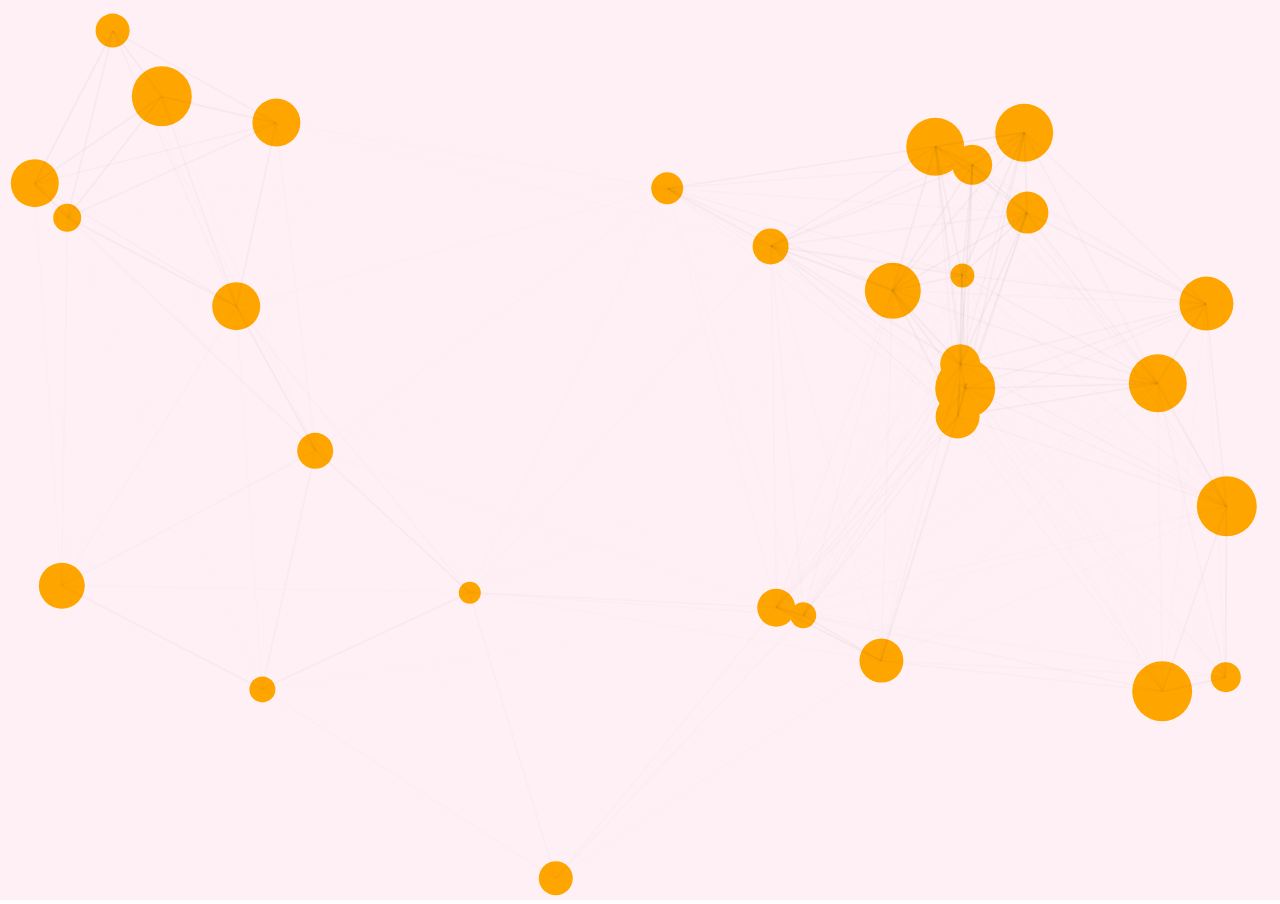
<file: Cloud-notes-user/src/main/resources/templates/ccc.html>
<!DOCTYPE html>
<html>

<head>
    <meta charset="UTF-8">
    <title></title>
    <style>
        * {
            margin: 0;
            padding: 0;
        }

        body {
            overflow: hidden;
        }

        #myCanvas {
            border: 1px;
            background-color: lavenderblush;
        }

        .a {
            text-align: center;
            font-weight: bold;
            font-size: 17px;
            color: #787878;
            font-family: "Comic Sans MS", cursive;
        }

        .tou {
            font-size: 14px;
            text-align: center;
            color: #787878;
            font-family: "Comic Sans MS", cursive;
        }
    </style>
</head>

<body>
    <canvas id="myCanvas"></canvas>
</body>
<script type="text/javascript">
    //获取窗口宽高
    var w = window.innerWidth;
    var h = window.innerHeight;
    var canvas = document.getElementById("myCanvas");
    var ctx = canvas.getContext("2d");
    //设置画布宽高与窗口宽高一样	
    canvas.width = w;
    canvas.height = h;
    //随机数函数
    function fnRandom(min, max) {
        return parseInt((max - min) * Math.random() + min + 1);
    }
    function Round() {
        this.r = fnRandom(10, 30);
        this.diam = this.r * 2;
        //随机位置
        var x = fnRandom(0, canvas.width - this.r);
        this.x = x < this.r ? this.r : x;
        var y = fnRandom(0, canvas.height - this.r);
        this.y = y < this.r ? this.r : y
        //随机速度
        var speed = fnRandom(2, 4) / 10
        this.speedX = fnRandom(0, 4) > 2 ? speed : -speed;
        this.speedY = fnRandom(0, 4) > 2 ? speed : -speed;
        //颜色
        this.color = "orange";
    }
    Round.prototype.draw = function () {
        //绘制函数
        ctx.fillStyle = this.color;
        ctx.beginPath()
        ctx.arc(this.x, this.y, this.r, 0, Math.PI * 2, true);
        ctx.closePath();
        ctx.fill();
    }
    Round.prototype.move = function () {
        this.x += this.speedX;
        if (this.x > canvas.width - this.r) {//
            this.speedX *= -1;
            this.x = this.r
        } else if (this.x < this.r) {
            this.x = canvas.width - this.r
        } this.y += this.speedY;
        if (this.y > canvas.height - this.r) {//
            this.speedY *= -1;
            this.y = this.r
        } else if (this.y < this.r) {
            this.y = canvas.height - this.r
        }
    }
    //使用Round
    var allRound = [];
    function initRound() {
        //初始化30个圆形对象,放到数组中
        for (var i = 0; i < 30; i++) {
            var obj = new Round();
            obj.draw();
            obj.move(); allRound.push(obj);
        }
    }
    initRound();
    var dxdy = [];
    function roundMove() {
        ctx.clearRect(0, 0, canvas.width, canvas.height);
        //遍历所有的圆形对象,让对象自己重绘,移动
        for (var i = 0; i < allRound.length; i++) {
            var round = allRound[i];
            round.draw();
            round.move();
            dxdy[i] = {
                dx: round.x,
                dy: round.y
            };
        var dx = dxdy[i].dx; 
        var dy = dxdy[i].dy; 
        for (var j = 0; j < i; j++) {
             var sx = dxdy[j].dx;
              var sy = dxdy[j].dy;
               l = Math.sqrt((dx - sx) * (dx - sx) + (dy - sy) * (dy - sy));
               var C = 1 / l * 7 - 0.009; 
               var o = C > 0.03 ? 0.03 : C; ctx.strokeStyle = 'rgba(0,0,0,' + o + ')';
               console.log(l);
               ctx.beginPath();
               ctx.lineWidth = 2;
               ctx.moveTo(dxdy[i].dx, dxdy[i].dy);
               ctx.lineTo(dxdy[j].dx, dxdy[j].dy);
               ctx.closePath();
               ctx.stroke();
          }
        } 
        window.requestAnimationFrame(roundMove);
    } 
    roundMove();

</script>

</html>
</file>
